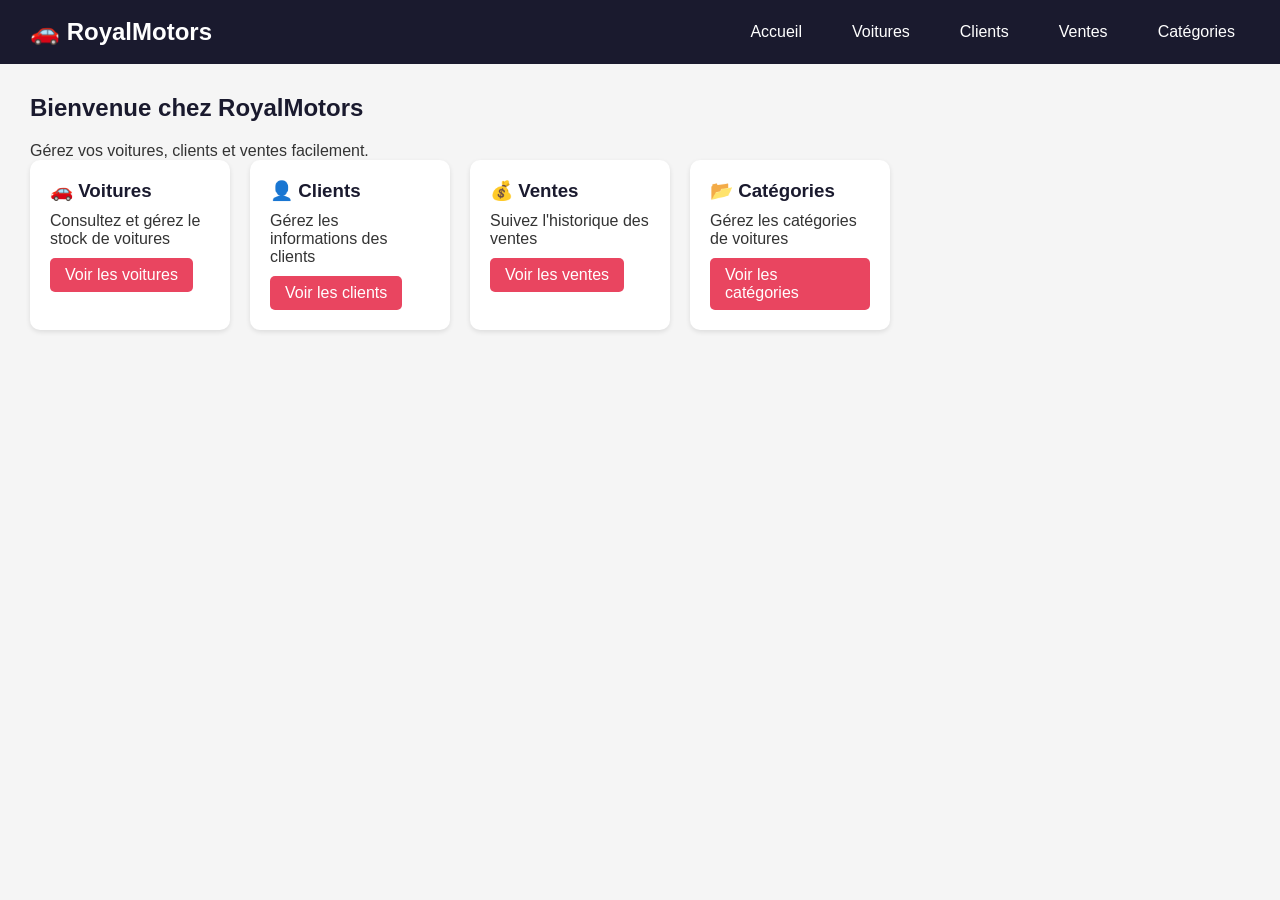
<file: index.html>
<!DOCTYPE html>
<html lang="fr">
<head>
    <meta charset="UTF-8">
    <title>RoyalMotors</title>
    <link rel="stylesheet" href="css/style.css">
</head>
<body>

    <nav>
        <h1>🚗 RoyalMotors</h1>
        <a href="index.html">Accueil</a>
        <a href="voitures.html">Voitures</a>
        <a href="clients.html">Clients</a>
        <a href="ventes.html">Ventes</a>
        <a href="categories.html">Catégories</a>
    </nav>

    <main>
        <h2>Bienvenue chez RoyalMotors</h2>
        <p>Gérez vos voitures, clients et ventes facilement.</p>

        <div class="cards">
            <div class="card">
                <h3>🚗 Voitures</h3>
                <p>Consultez et gérez le stock de voitures</p>
                <a href="voitures.html">Voir les voitures</a>
            </div>
            <div class="card">
                <h3>👤 Clients</h3>
                <p>Gérez les informations des clients</p>
                <a href="clients.html">Voir les clients</a>
            </div>
            <div class="card">
                <h3>💰 Ventes</h3>
                <p>Suivez l'historique des ventes</p>
                <a href="ventes.html">Voir les ventes</a>
            </div>
            <div class="card">
                <h3>📂 Catégories</h3>
                <p>Gérez les catégories de voitures</p>
                <a href="categories.html">Voir les catégories</a>
            </div>
        </div>
    </main>

</body>
</html>
</file>
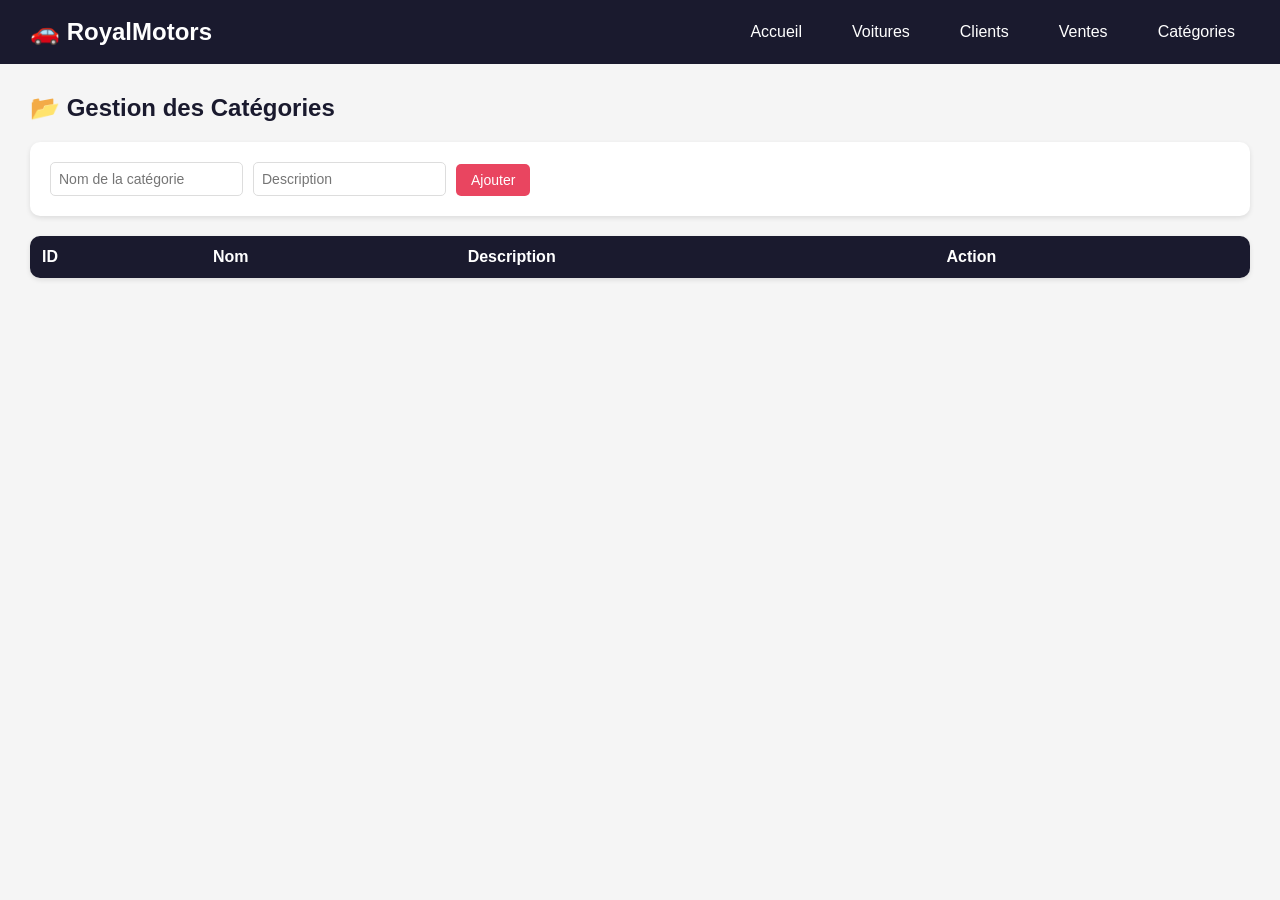
<file: categories.html>
<!DOCTYPE html>
<html lang="fr">
<head>
    <meta charset="UTF-8">
    <title>Catégories - RoyalMotors</title>
    <link rel="stylesheet" href="css/style.css">
</head>
<body>

    <nav>
        <h1>🚗 RoyalMotors</h1>
        <a href="index.html">Accueil</a>
        <a href="voitures.html">Voitures</a>
        <a href="clients.html">Clients</a>
        <a href="ventes.html">Ventes</a>
        <a href="categories.html">Catégories</a>
    </nav>

    <main>
        <h2>📂 Gestion des Catégories</h2>

        <form id="form-categorie">
            <input type="text" id="nom" placeholder="Nom de la catégorie" required>
            <input type="text" id="description" placeholder="Description">
            <button type="submit">Ajouter</button>
        </form>

        <table>
            <thead>
                <tr>
                    <th>ID</th>
                    <th>Nom</th>
                    <th>Description</th>
                    <th>Action</th>
                </tr>
            </thead>
            <tbody id="tableau-categories">
            </tbody>
        </table>
    </main>

    <script src="js/api.js"></script>
    <script src="js/categories.js"></script>
</body>
</html>
</file>
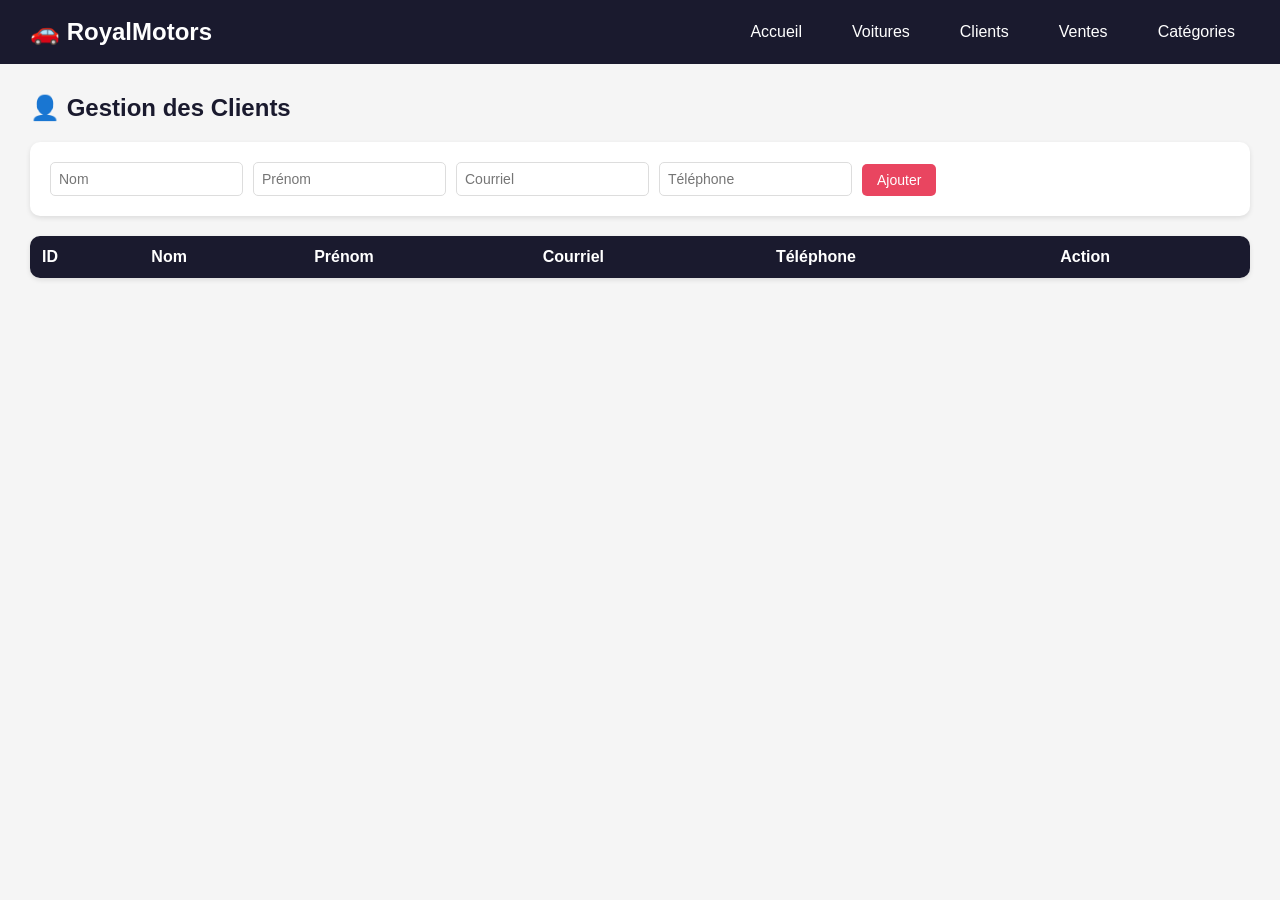
<file: clients.html>
<!DOCTYPE html>
<html lang="fr">
<head>
    <meta charset="UTF-8">
    <title>Clients - RoyalMotors</title>
    <link rel="stylesheet" href="css/style.css">
</head>
<body>

    <nav>
        <h1>🚗 RoyalMotors</h1>
        <a href="index.html">Accueil</a>
        <a href="voitures.html">Voitures</a>
        <a href="clients.html">Clients</a>
        <a href="ventes.html">Ventes</a>
        <a href="categories.html">Catégories</a>
    </nav>

    <main>
        <h2>👤 Gestion des Clients</h2>

        <form id="form-client">
            <input type="text" id="nom" placeholder="Nom" required>
            <input type="text" id="prenom" placeholder="Prénom" required>
            <input type="email" id="courriel" placeholder="Courriel" required>
            <input type="text" id="telephone" placeholder="Téléphone">
            <button type="submit">Ajouter</button>
        </form>

        <table>
            <thead>
                <tr>
                    <th>ID</th>
                    <th>Nom</th>
                    <th>Prénom</th>
                    <th>Courriel</th>
                    <th>Téléphone</th>
                    <th>Action</th>
                </tr>
            </thead>
            <tbody id="tableau-clients">
            </tbody>
        </table>
    </main>

    <script src="js/api.js"></script>
    <script src="js/clients.js"></script>
</body>
</html>
</file>
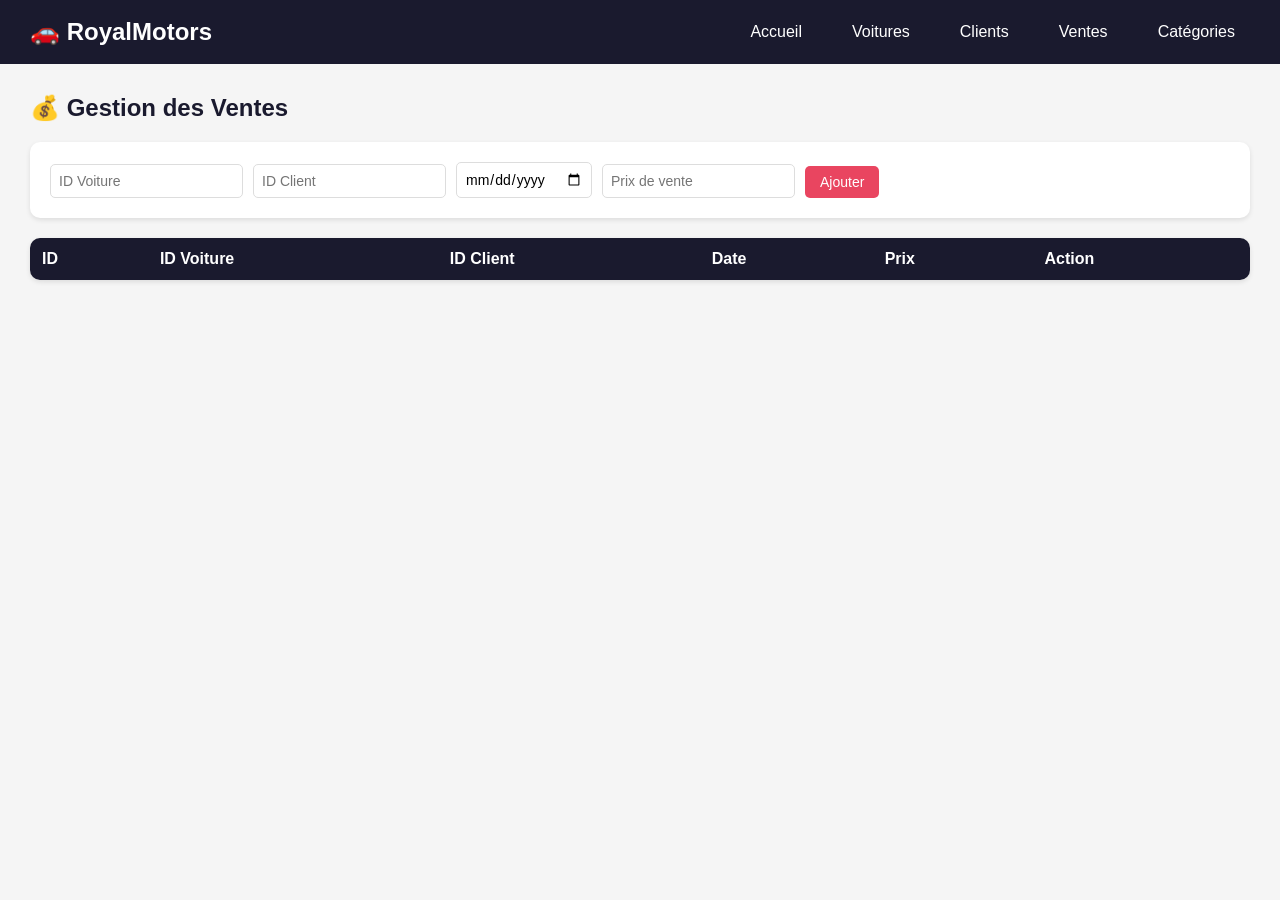
<file: ventes.html>
<!DOCTYPE html>
<html lang="fr">
<head>
    <meta charset="UTF-8">
    <title>Ventes - RoyalMotors</title>
    <link rel="stylesheet" href="css/style.css">
</head>
<body>

    <nav>
        <h1>🚗 RoyalMotors</h1>
        <a href="index.html">Accueil</a>
        <a href="voitures.html">Voitures</a>
        <a href="clients.html">Clients</a>
        <a href="ventes.html">Ventes</a>
        <a href="categories.html">Catégories</a>
    </nav>

    <main>
        <h2>💰 Gestion des Ventes</h2>

        <form id="form-vente">
            <input type="number" id="voiture_id" placeholder="ID Voiture" required>
            <input type="number" id="client_id" placeholder="ID Client" required>
            <input type="date" id="date_vente" required>
            <input type="number" id="prix_vente" placeholder="Prix de vente" required>
            <button type="submit">Ajouter</button>
        </form>

        <table>
            <thead>
                <tr>
                    <th>ID</th>
                    <th>ID Voiture</th>
                    <th>ID Client</th>
                    <th>Date</th>
                    <th>Prix</th>
                    <th>Action</th>
                </tr>
            </thead>
            <tbody id="tableau-ventes">
            </tbody>
        </table>
    </main>

    <script src="js/api.js"></script>
    <script src="js/ventes.js"></script>
</body>
</html>
</file>
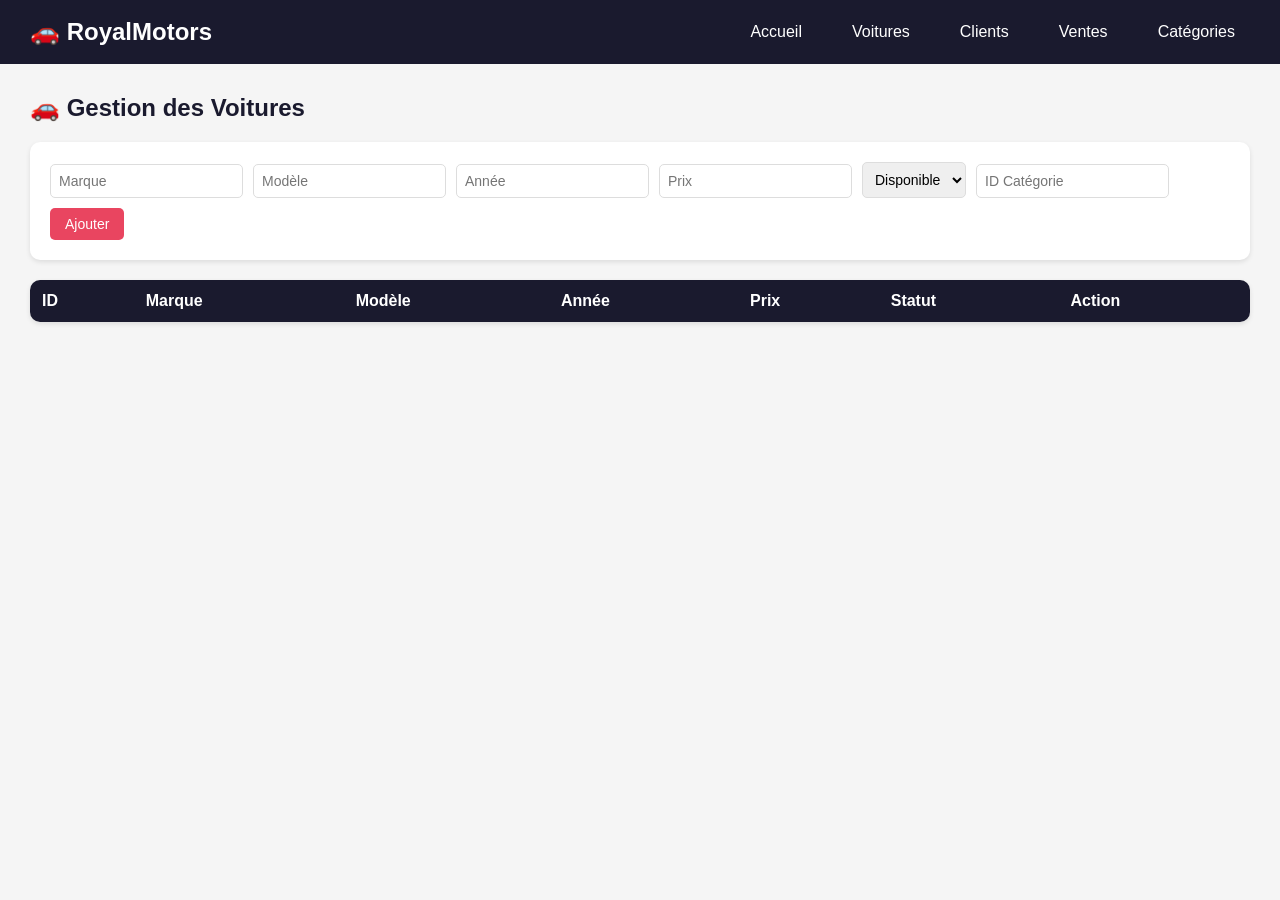
<file: voitures.html>
<!DOCTYPE html>
<html lang="fr">
<head>
    <meta charset="UTF-8">
    <title>Voitures - RoyalMotors</title>
    <link rel="stylesheet" href="css/style.css">
</head>
<body>

    <nav>
        <h1>🚗 RoyalMotors</h1>
        <a href="index.html">Accueil</a>
        <a href="voitures.html">Voitures</a>
        <a href="clients.html">Clients</a>
        <a href="ventes.html">Ventes</a>
        <a href="categories.html">Catégories</a>
    </nav>

    <main>
        <h2>🚗 Gestion des Voitures</h2>

        <form id="form-voiture">
            <input type="text" id="marque" placeholder="Marque" required>
            <input type="text" id="modele" placeholder="Modèle" required>
            <input type="number" id="annee" placeholder="Année" required>
            <input type="number" id="prix" placeholder="Prix" required>
            <select id="statut">
                <option value="Disponible">Disponible</option>
                <option value="Vendu">Vendu</option>
            </select>
            <input type="number" id="categorie_id" placeholder="ID Catégorie" required>
            <button type="submit">Ajouter</button>
        </form>

        <table>
            <thead>
                <tr>
                    <th>ID</th>
                    <th>Marque</th>
                    <th>Modèle</th>
                    <th>Année</th>
                    <th>Prix</th>
                    <th>Statut</th>
                    <th>Action</th>
                </tr>
            </thead>
            <tbody id="tableau-voitures">
            </tbody>
        </table>
    </main>

    <script src="js/api.js"></script>
    <script src="js/voitures.js"></script>
</body>
</html>
</file>
<file: css/style.css>
* {
    margin: 0;
    padding: 0;
    box-sizing: border-box;
    font-family: Arial, sans-serif;
}

body {
    background-color: #f5f5f5;
    color: #333;
}

nav {
    background-color: #1a1a2e;
    padding: 15px 30px;
    display: flex;
    align-items: center;
    gap: 20px;
}

nav h1 {
    color: white;
    margin-right: auto;
}

nav a {
    color: white;
    text-decoration: none;
    padding: 8px 15px;
    border-radius: 5px;
}

nav a:hover {
    background-color: #e94560;
}

main {
    padding: 30px;
}

h2 {
    margin-bottom: 20px;
    color: #1a1a2e;
}

.cards {
    display: flex;
    gap: 20px;
    flex-wrap: wrap;
}

.card {
    background: white;
    padding: 20px;
    border-radius: 10px;
    width: 200px;
    box-shadow: 0 2px 5px rgba(0,0,0,0.1);
}

.card h3 {
    margin-bottom: 10px;
    color: #1a1a2e;
}

.card a {
    display: inline-block;
    margin-top: 10px;
    background-color: #e94560;
    color: white;
    padding: 8px 15px;
    border-radius: 5px;
    text-decoration: none;
}

.card a:hover {
    background-color: #1a1a2e;
}

table {
    width: 100%;
    border-collapse: collapse;
    background: white;
    border-radius: 10px;
    overflow: hidden;
    box-shadow: 0 2px 5px rgba(0,0,0,0.1);
}

th {
    background-color: #1a1a2e;
    color: white;
    padding: 12px;
    text-align: left;
}

td {
    padding: 12px;
    border-bottom: 1px solid #eee;
}

tr:hover {
    background-color: #f9f9f9;
}

form {
    background: white;
    padding: 20px;
    border-radius: 10px;
    margin-bottom: 20px;
    box-shadow: 0 2px 5px rgba(0,0,0,0.1);
    display: flex;
    gap: 10px;
    flex-wrap: wrap;
    align-items: flex-end;
}

input, select {
    padding: 8px;
    border: 1px solid #ddd;
    border-radius: 5px;
    font-size: 14px;
}

button {
    padding: 8px 15px;
    background-color: #e94560;
    color: white;
    border: none;
    border-radius: 5px;
    cursor: pointer;
    font-size: 14px;
}

button:hover {
    background-color: #1a1a2e;
}

.btn-supprimer {
    background-color: #e94560;
    color: white;
    border: none;
    padding: 5px 10px;
    border-radius: 5px;
    cursor: pointer;
}

.btn-supprimer:hover {
    background-color: #c0392b;
}
</file>
